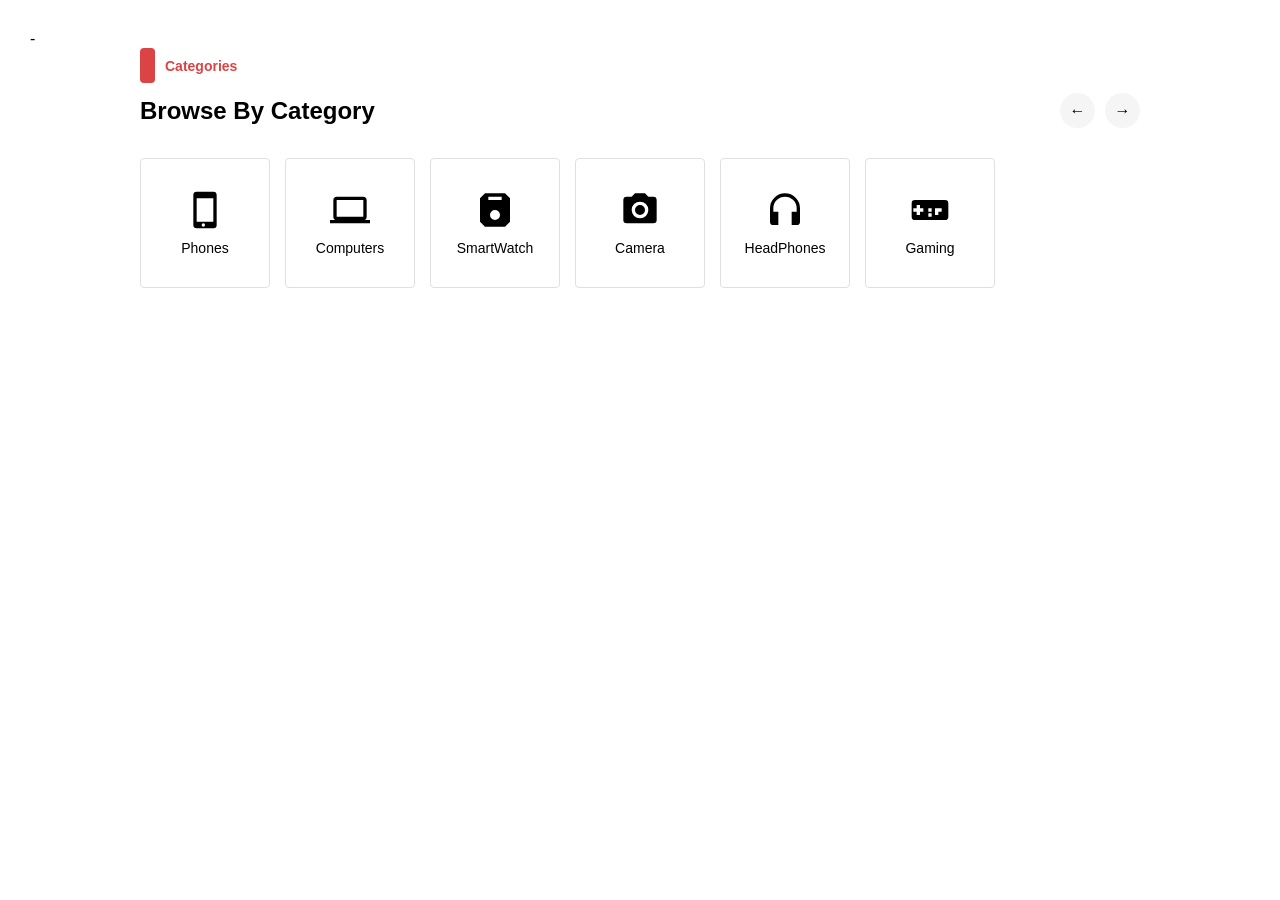
<file: واجب.html>
-<!DOCTYPE html>
<html>
<head>
    <meta charset="UTF-8">
    <meta name="viewport" content="width=device-width, initial-scale=1.0">
    <title>نشاط تصنيف المنتجات</title>
    <link rel="stylesheet" href="واجب.css">
</head>
<body>

    <div class="container">
        <div class="category-header">
            <div class="red-line"></div>
            <span class="category-title">Categories</span>
        </div>

        <div class="main-title-row">
            <h1>Browse By Category</h1>
            <div class="arrows-box">
                <span class="arrow">&#8592;</span>
                <span class="arrow">&#8594;</span>
            </div>
        </div>

        <div class="cards-container">
            <div class="card">
                <svg viewBox="0 0 24 24" width="40" height="40"><path d="M17,1H7A2,2 0 0,0 5,3V21A2,2 0 0,0 7,23H17A2,2 0 0,0 19,21V3A2,2 0 0,0 17,1M17,19H7V5H17V19M12,21A1,1 0 1,1 11,20A1,1 0 0,1 12,21Z" /></svg>
                <p>Phones</p>
            </div>
            <div class="card">
                <svg viewBox="0 0 24 24" width="40" height="40"><path d="M4,6H20V16H4M20,18A2,2 0 0,0 22,16V6C22,4.89 21.1,4 20,4H4C2.89,4 2,4.89 2,6V16A2,2 0 0,0 4,18H0V20H24V18H20Z" /></svg>
                <p>Computers</p>
            </div>
            <div class="card">
                <svg viewBox="0 0 24 24" width="40" height="40"><path d="M6,2L3,5V19L6,22H18L21,19V5L18,2H6M8,4H16V6H8V4M12,18A3,3 0 0,1 9,15A3,3 0 0,1 12,12A3,3 0 0,1 15,15A3,3 0 0,1 12,18Z" /></svg>
                <p>SmartWatch</p>
            </div>
            <div class="card ">
                <svg viewBox="0 0 24 24" width="40" height="40" fill="black"><path d="M4,4H7L9,2H15L17,4H20A2,2 0 0,1 22,6V18A2,2 0 0,1 20,20H4A2,2 0 0,1 2,18V6A2,2 0 0,1 4,4M12,7A5,5 0 0,0 7,12A5,5 0 0,0 12,17A5,5 0 0,0 17,12A5,5 0 0,0 12,7M12,9A3,3 0 0,1 15,12A3,3 0 0,1 12,15A3,3 0 0,1 9,12A3,3 0 0,1 12,9Z" /></svg>
                <p>Camera</p>
            </div>
            <div class="card">
                <svg viewBox="0 0 24 24" width="40" height="40"><path d="M12,2A9,9 0 0,0 3,11V19A2,2 0 0,0 5,21H8V13H5V11A7,7 0 0,1 12,4A7,7 0 0,1 19,11V13H16V21H19A2,2 0 0,0 21,19V11A9,9 0 0,0 12,2Z" /></svg>
                <p>HeadPhones</p>
            </div>
            <div class="card">
                <svg viewBox="0 0 24 24" width="40" height="40"><path d="M21,6H3A2,2 0 0,0 1,8V16A2,2 0 0,0 3,18H21A2,2 0 0,0 23,16V8A2,2 0 0,0 21,6M6,15H4V13H2V11H4V9H6V11H8V13H6V15M11,11H13V13H11V11M11,14H13V16H11V14M15,11H17V13H15V11M19,13H17V15H15V13H17V11H19V13Z" /></svg>
                <p>Gaming</p>
            </div>
        </div>
    </div>

</body>
</html>
</file>
<file: واجب.css>
* {
    margin: 0;
    padding: 0;
    box-sizing: border-box;
}

body {
    font-family: sans-serif;
    padding: 30px;
    background-color: #fff;
}

.container {
    max-width: 1000px;
    margin: 0 auto;
}

/* العنوان العلوي */
.category-header {
    display: flex;
    align-items: center;
    gap: 10px;
    margin-bottom: 10px;
}

.red-line {
    width: 15px;
    height: 35px;
    background-color: #DB4444;
    border-radius: 4px;
}

.category-title {
    color: #DB4444;
    font-weight: bold;
    font-size: 14px;
}

/* السطر الذي يحتوي على العنوان والأسهم */
.main-title-row {
    display: flex;
    justify-content: space-between;
    align-items: center;
    margin-bottom: 30px;
}

.main-title-row h1 {
    font-size: 24px;
    font-weight: bold;
}

.arrows-box {
    display: flex;
    gap: 10px;
}

.arrow {
    background-color: #F5F5F5;
    width: 35px;
    height: 35px;
    border-radius: 50%;
    display: flex;
    justify-content: center;
    align-items: center;
    cursor: pointer;
    font-weight: bold;
}

/* المربعات */
.cards-container {
    display: flex;
    gap: 15px;
    overflow-x: auto; /* للسحب على الجوال */
}

.card {
    min-width: 130px;
    height: 130px;
    border: 1px solid #e0e0e0;
    border-radius: 4px;
    display: flex;
    flex-direction: column;
    justify-content: center;
    align-items: center;
    gap: 10px;
    cursor: pointer;
}

.card svg {
    fill: #000; /* لون الأيقونات أسود */
}

.card p {
    font-size: 14px;
}

/* المربع الأحمر */
.card.active {
    background-color: #DB4444;
    border-color: #DB4444;
    color: white;
}

.card.active svg {
    fill: white; /* لون أيقونة الكاميرا أبيض */
}
</file>
